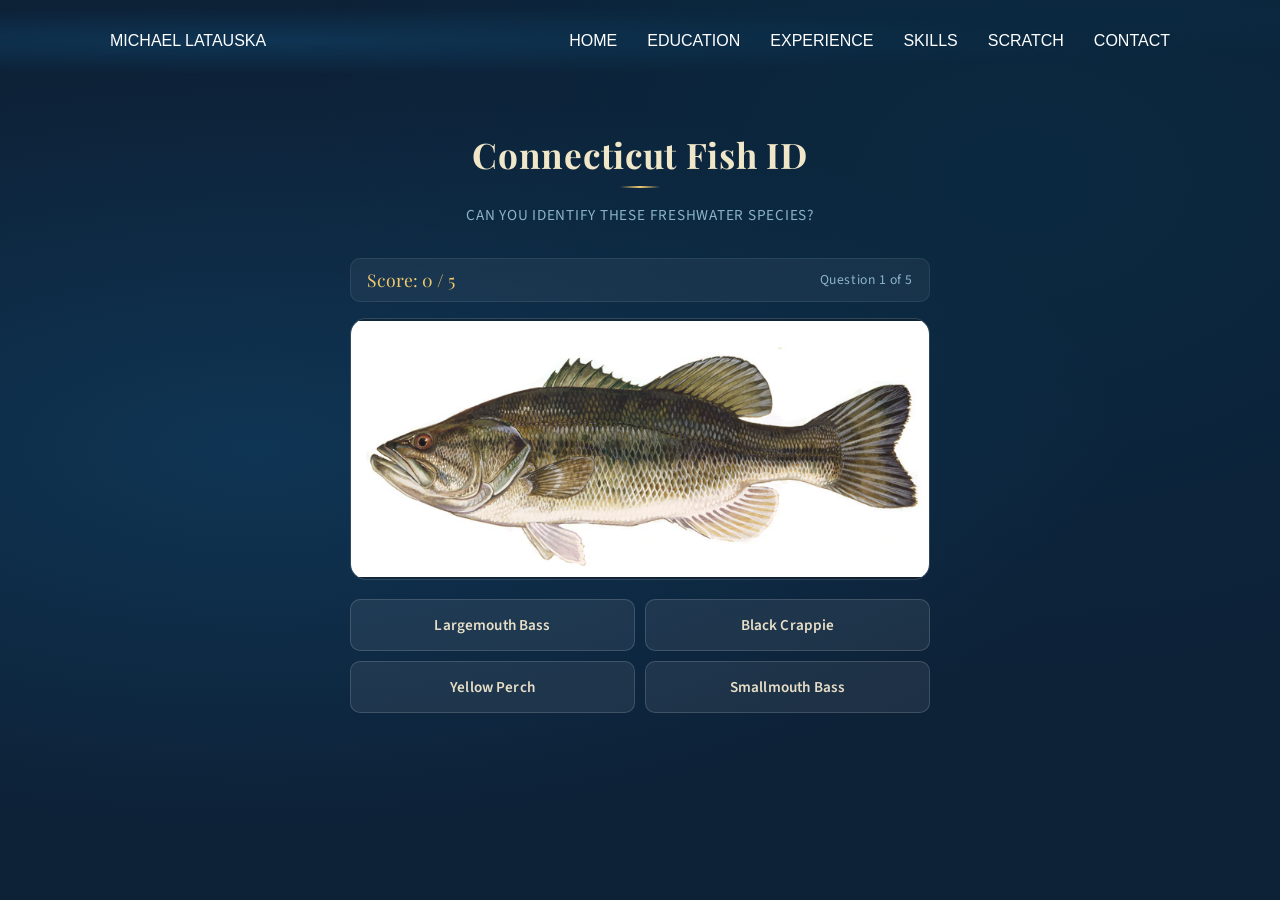
<file: myGame.html>
<!DOCTYPE html>
<html lang="en">
<head>
  <meta charset="UTF-8">
  <meta name="viewport" content="width=device-width, initial-scale=1.0">
  <title>Connecticut Fish ID Quiz</title>
  <link href="https://fonts.googleapis.com/css2?family=Playfair+Display:wght@500;700&family=Source+Sans+3:wght@400;600&display=swap" rel="stylesheet">
  <style>
    *, *::before, *::after { box-sizing: border-box; margin: 0; padding: 0; }

    body {
      background-color: #0d2137;
      background-image: radial-gradient(ellipse at 20% 50%, #0f3554 0%, transparent 60%),
                        radial-gradient(ellipse at 80% 20%, #0a2940 0%, transparent 50%);
      min-height: 100vh;
      display: flex;
      flex-direction: column;
      align-items: center;
      justify-content: center;
      font-family: 'Source Sans 3', sans-serif;
      color: #e8dfc8;
      padding: 2rem 1rem;
    }

    header {
      text-align: center;
      margin-bottom: 2rem;
    }

    header h1 {
      font-family: 'Playfair Display', serif;
      font-size: 2.2rem;
      font-weight: 700;
      color: #f0e6c8;
      letter-spacing: 0.02em;
      line-height: 1.2;
    }

    header p {
      font-size: 0.95rem;
      color: #8ab4c8;
      margin-top: 0.4rem;
      letter-spacing: 0.05em;
      text-transform: uppercase;
    }

    #game-container {
      width: 100%;
      max-width: 580px;
    }

    #hud {
      display: flex;
      justify-content: space-between;
      align-items: center;
      margin-bottom: 1rem;
      padding: 0.6rem 1rem;
      background: rgba(255,255,255,0.05);
      border-radius: 10px;
      border: 1px solid rgba(255,255,255,0.08);
    }

    #score-display {
      font-family: 'Playfair Display', serif;
      font-size: 1.1rem;
      color: #f0c96b;
    }

    #progress-display {
      font-size: 0.85rem;
      color: #8ab4c8;
      letter-spacing: 0.04em;
    }

    #fish-card {
      background: rgba(255,255,255,0.04);
      border: 1px solid rgba(255,255,255,0.1);
      border-radius: 16px;
      overflow: hidden;
      margin-bottom: 1.2rem;
    }

    #fish-img-wrap {
      width: 100%;
      height: 260px;
      display: flex;
      align-items: center;
      justify-content: center;
      background: rgba(0,0,0,0.3);
      overflow: hidden;
    }

    #fish-img {
      max-width: 100%;
      max-height: 100%;
      object-fit: contain;
      transition: opacity 0.3s ease;
    }

    #options {
      display: grid;
      grid-template-columns: 1fr 1fr;
      gap: 10px;
      margin-bottom: 1rem;
    }

    .opt-btn {
      padding: 14px 10px;
      font-family: 'Source Sans 3', sans-serif;
      font-size: 0.95rem;
      font-weight: 600;
      border-radius: 10px;
      border: 1px solid rgba(255,255,255,0.15);
      background: rgba(255,255,255,0.07);
      color: #e8dfc8;
      cursor: pointer;
      transition: background 0.15s, border-color 0.15s, transform 0.1s;
      letter-spacing: 0.01em;
    }

    .opt-btn:hover:not(:disabled) {
      background: rgba(255,255,255,0.13);
      border-color: rgba(255,255,255,0.3);
      transform: translateY(-1px);
    }

    .opt-btn:disabled { cursor: default; transform: none; }

    .opt-btn.correct {
      background: rgba(80, 180, 100, 0.25);
      border-color: #50b464;
      color: #a8f0b4;
    }

    .opt-btn.wrong {
      background: rgba(200, 60, 60, 0.25);
      border-color: #c83c3c;
      color: #f0a8a8;
    }

    #feedback {
      text-align: center;
      font-size: 1rem;
      min-height: 24px;
      margin-bottom: 0.8rem;
      font-weight: 600;
      letter-spacing: 0.02em;
      transition: opacity 0.2s;
    }

    #feedback.correct { color: #7de88a; }
    #feedback.wrong { color: #f08080; }

    #next-btn {
      display: none;
      width: 100%;
      padding: 13px;
      font-family: 'Source Sans 3', sans-serif;
      font-size: 1rem;
      font-weight: 600;
      border-radius: 10px;
      border: 1px solid rgba(240, 200, 107, 0.4);
      background: rgba(240, 200, 107, 0.1);
      color: #f0c96b;
      cursor: pointer;
      letter-spacing: 0.04em;
      text-transform: uppercase;
      transition: background 0.15s;
    }

    #next-btn:hover { background: rgba(240, 200, 107, 0.2); }

    #win-screen {
      display: none;
      text-align: center;
      padding: 3rem 1rem;
    }

    #win-screen .trophy {
      font-size: 3rem;
      margin-bottom: 1rem;
    }

    #win-screen h2 {
      font-family: 'Playfair Display', serif;
      font-size: 2rem;
      color: #f0c96b;
      margin-bottom: 0.75rem;
    }

    #win-screen p {
      font-size: 1.05rem;
      color: #8ab4c8;
      margin-bottom: 2rem;
      line-height: 1.6;
    }

    #play-again {
      padding: 13px 36px;
      font-family: 'Source Sans 3', sans-serif;
      font-size: 1rem;
      font-weight: 600;
      border-radius: 10px;
      border: 1px solid rgba(240, 200, 107, 0.5);
      background: rgba(240, 200, 107, 0.12);
      color: #f0c96b;
      cursor: pointer;
      letter-spacing: 0.05em;
      text-transform: uppercase;
      transition: background 0.15s;
    }

    #play-again:hover { background: rgba(240, 200, 107, 0.25); }

    .divider {
      width: 40px;
      height: 2px;
      background: linear-gradient(to right, transparent, #f0c96b, transparent);
      margin: 0.6rem auto 1rem;
    }
  </style>
  <link rel="stylesheet" href="css/myStyles.css">
</head>
<body class="backround1">
    <nav class="location3">
        <a class="buttons2 name" href="index.html">
            Michael Latauska
        </a>
            <ul class="location1">
                <li><a class="buttons2" href="index.html">Home</a></li>
                <li><a class="buttons2" href="education.html">Education</a></li>
                <li><a class="buttons2" href="experience.html">Experience</a></li>
                <li><a class="buttons2" href="skills.html">Skills</a></li>
                <li><a class="buttons2" href="scratch.html">Scratch</a></li>
                <li><a class="buttons2" href="contact.html">Contact</a></li>
            </ul>
    </nav>

  <header>
    <h1>Connecticut Fish ID</h1>
    <div class="divider"></div>
    <p>Can you identify these freshwater species?</p>
  </header>

  <div id="game-container">
    <div id="hud">
      <span id="score-display">Score: 0 / 5</span>
      <span id="progress-display">Question 1 of 5</span>
    </div>

    <div id="fish-card">
      <div id="fish-img-wrap">
        <img id="fish-img" src="" alt="Identify this fish" />
      </div>
    </div>

    <div id="options"></div>
    <div id="feedback"></div>
    <button id="next-btn">Next Fish &rarr;</button>

    <div id="win-screen">
      <div class="trophy">🎣</div>
      <h2>Nice Catch!</h2>
      <p id="win-msg"></p>
      <button id="play-again">Play Again</button>
    </div>
  </div>

  <script>
    const fish = [
      { name: "Largemouth Bass", img: "assets/img/largemouth.jpg" },
      { name: "Smallmouth Bass", img: "assets/img/smallmouth.jpg" },
      { name: "Black Crappie",   img: "assets/img/black-crappie.jpg" },
      { name: "Chain Pickerel",  img: "assets/img/chainpickerel.png" },
      { name: "Yellow Perch",    img: "assets/img/yellowperch.jpg" }
    ];

    let order = [], current = 0, score = 0, answered = false;

    function shuffle(arr) {
      const a = [...arr];
      for (let i = a.length - 1; i > 0; i--) {
        const j = Math.floor(Math.random() * (i + 1));
        [a[i], a[j]] = [a[j], a[i]];
      }
      return a;
    }

    function startGame() {
      order = shuffle([0, 1, 2, 3, 4]);
      current = 0;
      score = 0;
      answered = false;
      document.getElementById('win-screen').style.display = 'none';
      document.getElementById('hud').style.display = 'flex';
      document.getElementById('fish-card').style.display = 'block';
      document.getElementById('options').style.display = 'grid';
      document.getElementById('feedback').textContent = '';
      loadQuestion();
    }

    function loadQuestion() {
      answered = false;
      const idx = order[current];
      const correct = fish[idx];

      const img = document.getElementById('fish-img');
      img.style.opacity = '0';
      img.src = correct.img;
      img.onload = () => { img.style.opacity = '1'; };

      document.getElementById('score-display').textContent = `Score: ${score} / 5`;
      document.getElementById('progress-display').textContent = `Question ${current + 1} of 5`;
      document.getElementById('feedback').textContent = '';
      document.getElementById('feedback').className = '';
      document.getElementById('next-btn').style.display = 'none';

      const others = fish.filter((_, i) => i !== idx);
      const distractors = shuffle(others).slice(0, 3).map(f => f.name);
      const choices = shuffle([correct.name, ...distractors]);

      const optDiv = document.getElementById('options');
      optDiv.innerHTML = '';
      choices.forEach(choice => {
        const btn = document.createElement('button');
        btn.className = 'opt-btn';
        btn.textContent = choice;
        btn.onclick = () => handleAnswer(choice, correct.name);
        optDiv.appendChild(btn);
      });
    }

    function handleAnswer(chosen, correct) {
      if (answered) return;
      answered = true;

      document.querySelectorAll('.opt-btn').forEach(btn => {
        btn.disabled = true;
        if (btn.textContent === correct) btn.classList.add('correct');
        else if (btn.textContent === chosen) btn.classList.add('wrong');
      });

      const fb = document.getElementById('feedback');
      if (chosen === correct) {
        score++;
        fb.textContent = 'Correct!';
        fb.className = 'correct';
      } else {
        fb.textContent = `Not quite — that's a ${correct}.`;
        fb.className = 'wrong';
      }

      document.getElementById('score-display').textContent = `Score: ${score} / 5`;
      current++;

      if (current >= 5) {
        setTimeout(showWin, 1000);
      } else {
        document.getElementById('next-btn').style.display = 'block';
      }
    }

    function showWin() {
      document.getElementById('fish-card').style.display = 'none';
      document.getElementById('options').style.display = 'none';
      document.getElementById('feedback').textContent = '';
      document.getElementById('next-btn').style.display = 'none';
      document.getElementById('hud').style.display = 'none';
      const ws = document.getElementById('win-screen');
      ws.style.display = 'block';
      const msgs = [
        `You correctly identified ${score} out of 5 Connecticut freshwater fish.`,
      ];
      if (score === 5) msgs[0] = "Perfect score! You know your Connecticut fish inside and out.";
      else if (score >= 3) msgs[0] = `You got ${score} out of 5 — solid fishing knowledge!`;
      else msgs[0] = `You got ${score} out of 5. Hit play again and study up!`;
      document.getElementById('win-msg').textContent = msgs[0];
    }

    document.getElementById('next-btn').onclick = loadQuestion;
    document.getElementById('play-again').onclick = startGame;

    startGame();
  </script>
</body>
</html>
</file>
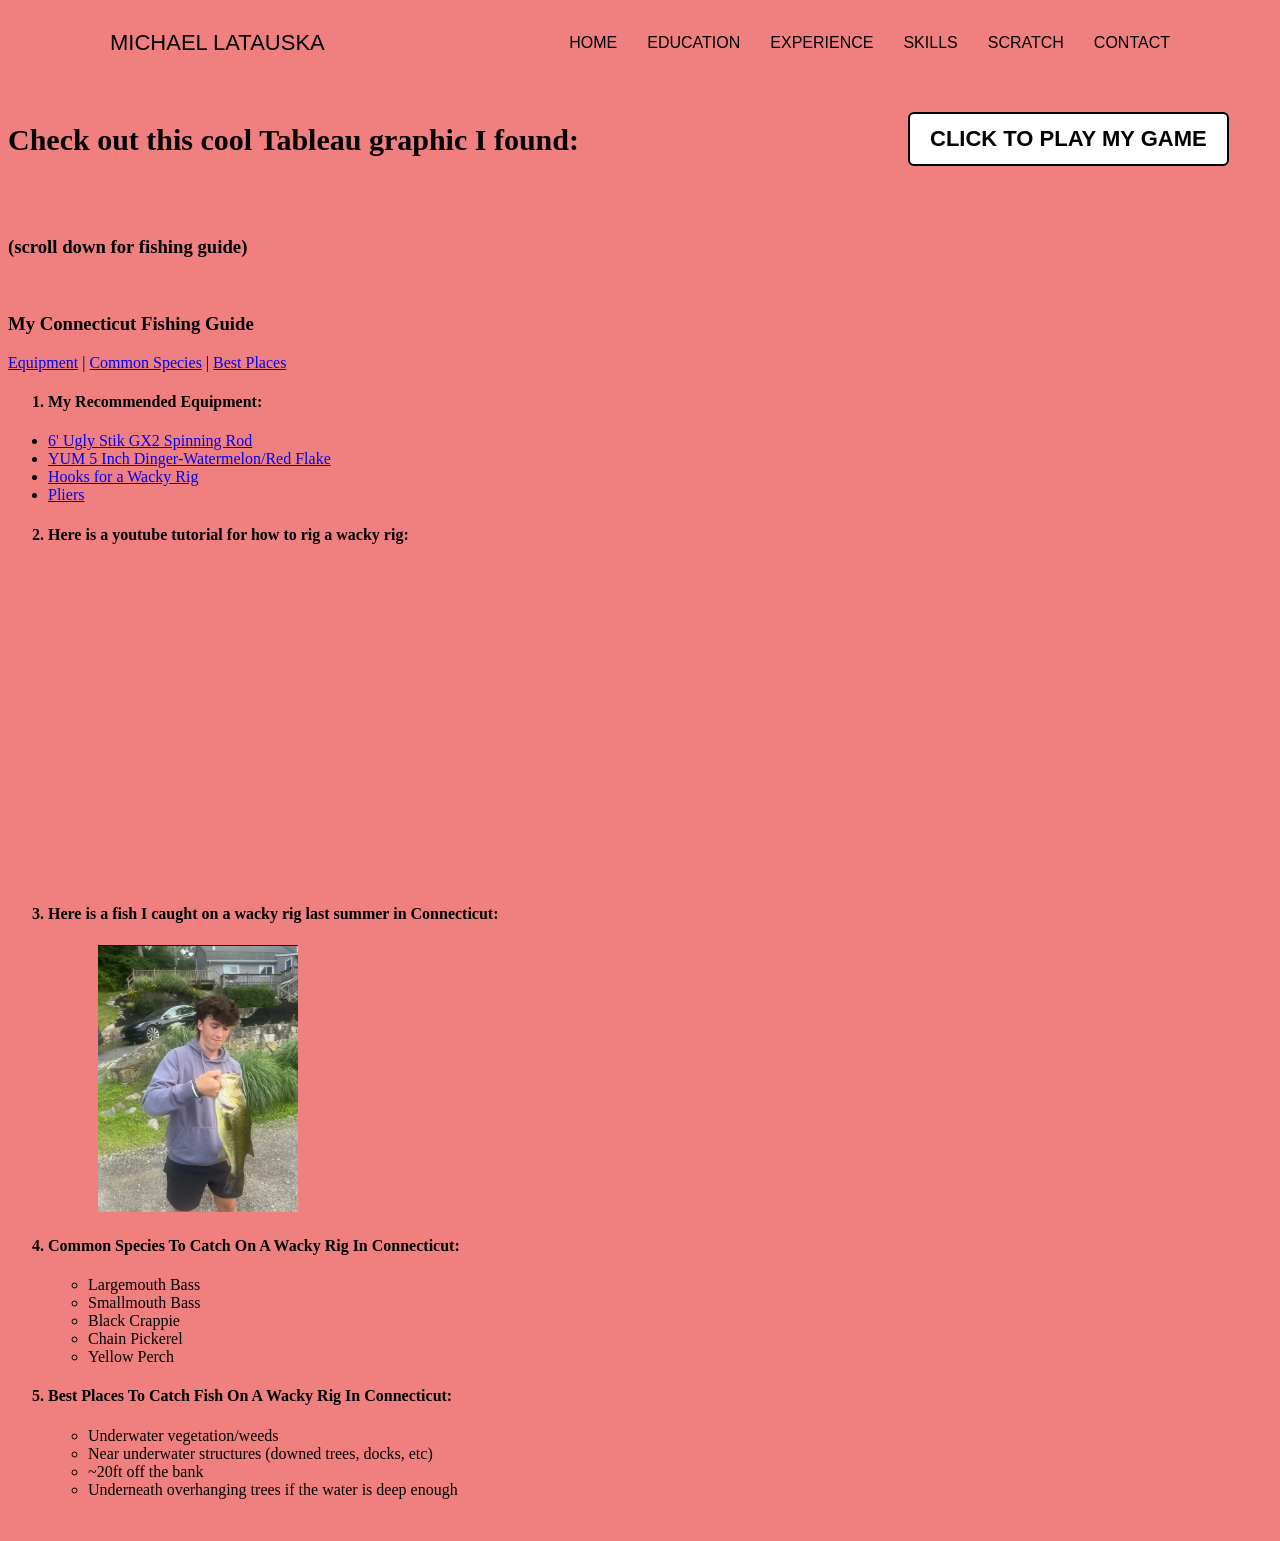
<file: scratch.html>
<!DOCTYPE html>
<html lang="en">
<head>
    <meta charset="UTF-8">
    <meta name="viewport" content="width=device-width, initial-scale=1.0">
    <title>Michael Latauska - Scratch</title>
    <link rel="stylesheet" href="css/myStyles.css">
</head>
<body class="backround">
    <nav class="location2">
        <a class="buttons name" href="index.html">
            Michael Latauska
        </a>
            <ul class="location1">
                <li><a class="buttons" href="index.html">Home</a></li>
                <li><a class="buttons" href="education.html">Education</a></li>
                <li><a class="buttons" href="experience.html">Experience</a></li>
                <li><a class="buttons" href="skills.html">Skills</a></li>
                <li><a class="buttons" href="scratch.html">Scratch</a></li>
                <li><a class="buttons" href="contact.html">Contact</a></li>
            </ul>
    </nav>
            <br><br><br><br><br>
        <h2 class="font" >Check out this cool Tableau graphic I found: <div><a class="buttons3" href="myGame.html">CLICK TO PLAY MY GAME</a></div></h2>
        <h3>(scroll down for fishing guide)</h3>

            <div 
                class='tableauPlaceholder' id='viz1776141638677' style='position: relative'><noscript><a href='#'><img alt='MOM2026 W14 ' src='https:&#47;&#47;public.tableau.com&#47;static&#47;images&#47;7C&#47;7CSMYH9SS&#47;1_rss.png' style='border: none' /></a></noscript><object class='tableauViz'  style='display:none;'><param name='host_url' value='https%3A%2F%2Fpublic.tableau.com%2F' /> <param name='embed_code_version' value='3' /> <param name='path' value='shared&#47;7CSMYH9SS' /> <param name='toolbar' value='yes' /><param name='static_image' value='https:&#47;&#47;public.tableau.com&#47;static&#47;images&#47;7C&#47;7CSMYH9SS&#47;1.png' /> <param name='animate_transition' value='yes' /><param name='display_static_image' value='yes' /><param name='display_spinner' value='yes' /><param name='display_overlay' value='yes' /><param name='display_count' value='yes' /><param name='language' value='en-US' /></object>
            </div>                
                <script 
                    type='text/javascript'>                    var divElement = document.getElementById('viz1776141638677');                    var vizElement = divElement.getElementsByTagName('object')[0];                    vizElement.style.width='1300px';vizElement.style.height='1127px';                    var scriptElement = document.createElement('script');                    scriptElement.src = 'https://public.tableau.com/javascripts/api/viz_v1.js';                    vizElement.parentNode.insertBefore(scriptElement, vizElement);                
                </script>
        <br>
        <div>
            <h3>My Connecticut Fishing Guide</h3>
                <nav>
                    <a href="#equipment">Equipment</a> |
                    <a href="#species">Common Species</a> |
                    <a href="#places">Best Places</a>
                </nav>
            <ol class="boldy" start="1">
                 <li>
                    <h4 id="equipment">My Recommended Equipment:</h4>
                </li>
            </ol>
                <ul>
                    <li><a href="https://www.uglystik.com/collections/gx2-collection/products/gx2-spinning-combo?variant=49556117258562">6' Ugly Stik GX2 Spinning Rod</a></li>
                    <li><a href="https://www.lurenet.com/yum-5-inch-bulk-dinger-100-pack-watermelon-red-flake" target="_blank">YUM 5 Inch Dinger-Watermelon/Red Flake</a></li>
                    <li><a href="https://www.tacklewarehouse.com/BKK_Wacky_Neko_Hook/descpage-BKKWNK.html">Hooks for a Wacky Rig</a></li>
                    <li><a href="https://www.amazon.com/Uordirya-Fishing-Pliers-Long-Multi-Function/dp/B0GHN12TBZ/ref=sr_1_8?crid=CJXOUJ9LA6E5&dib=eyJ2IjoiMSJ9.[base64].-3Mcw2SPWDlRGYXMRMf8k_OgmyAsLrOYfcr1PDk5Cis&dib_tag=se&keywords=fishing+pliers&qid=1776213592&sprefix=fishing+pl%2Caps%2C451&sr=8-8">Pliers</a></li>
                </ul>
        </div>
        <div>
            <ol class="boldy" start="2">
                 <li>
                    <h4 class="nobullet">Here is a youtube tutorial for how to rig a wacky rig:</h4>
                </li>
            </ol> 
            <div class="nobullet">
                <iframe 
                    width="560" 
                    height="315" 
                    src="https://www.youtube.com/embed/3fr2pwcZY68?si=JgoQ03iuTBf7VTsy" 
                    title="YouTube video player" 
                    frameborder="0" 
                    allow="accelerometer; autoplay; clipboard-write; encrypted-media; gyroscope; picture-in-picture; web-share"
                    referrerpolicy="strict-origin-when-cross-origin" allowfullscreen>
                </iframe>
            </div>    
        </div>
        <div>
            <ol class="boldy" class="nobullet" start="3">
                 <li>
                    <h4 id="equipment">Here is a fish I caught on a wacky rig last summer in Connecticut:</h4>
                </li>
            </ol> 
                <div class="nobullet"><img src="assets/img/fish.jpeg" alt="four pound largemouth bass caught in Connecticut" class="smallerpic"></div>
        </div>
        <div>
            <ol class="boldy" class="nobullet" start="4">
                 <li>
                    <h4 id="species">Common Species To Catch On A Wacky Rig In Connecticut:</h4>
                </li>
            </ol>
            <ol> 
                <ul>
                    <li>Largemouth Bass</li>
                    <li>Smallmouth Bass</li>
                    <li>Black Crappie</li>
                    <li>Chain Pickerel</li>
                    <li>Yellow Perch</li>
                </ul>
            </ol>
        </div>
        <div>
            <ol class="boldy" class="nobullet" start="5">
                 <li>
                    <h4 id="places">Best Places To Catch Fish On A Wacky Rig In Connecticut:</h4>
                </li>
            </ol>
                <ol>
                    <ul>
                        <li>Underwater vegetation/weeds</li>
                        <li>Near underwater structures (downed trees, docks, etc) </li>
                        <li>~20ft off the bank</li>
                        <li>Underneath overhanging trees if the water is deep enough</li>
                    </ul>
                </ol>
        </div>
        <br>
        
        
</body>
</html>
</file>
<file: css/myStyles.css>
.font {
    font-size: 30px;
    color: black;
}

.backround {
    background-color: lightcoral;
}

.buttons{
    color: black;
    text-decoration: none;
    list-style: none;
    font-size: 16px;
    font-family: 'Gill Sans', 'Gill Sans MT', Calibri, 'Trebuchet MS', sans-serif;
    
    text-transform: uppercase;
}

.bullet {
    list-style: none;
  padding: 0;
  margin: 0;
}

.location1 {
    display: flex;
  gap: 30px;
  list-style: none;
  padding: 0;
  margin: 0;
}

.location2 {
    position: fixed;
    top: 0;
    left: 0;
    right: 0;
    width: 100%;
    display: flex;
    justify-content: space-between;
    align-items: center;
    padding: 30px 110px;
    background-color: lightcoral;
    box-sizing: border-box;
}

.name {
    font-size: 22px;
}

.smallerpic {
    width: 200px;
    padding-left: 90px;
}

.nobullet {
    list-style: none;
}

.backround1 {
    background-image: radial-gradient(ellipse at 20% 50%, #0f3554 0%, transparent 60%),
                        radial-gradient(ellipse at 80% 20%, #0a2940 0%, transparent 50%);;
}

.location3 {
    position: fixed;
    top: 0;
    left: 0;
    right: 0;
    width: 100%;
    display: flex;
    justify-content: space-between;
    align-items: center;
    padding: 30px 110px;
    background-image: radial-gradient(ellipse at 20% 50%, #0f3554 0%, transparent 60%),
                        radial-gradient(ellipse at 80% 20%, #0a2940 0%, transparent 50%);;
    box-sizing: border-box;
}

.buttons2{
    color: white;
    text-decoration: none;
    list-style: none;
    font-size: 16px;
    font-family: 'Gill Sans', 'Gill Sans MT', Calibri, 'Trebuchet MS', sans-serif;
    
    text-transform: uppercase;
}

.buttons3{
    color: black;
    text-decoration: none;
    list-style: none;
    font-size: 22px;
    font-family: 'Gill Sans', 'Gill Sans MT', Calibri, 'Trebuchet MS', sans-serif;
    text-transform: uppercase;
    border: 2px solid black;
    padding: 12px 20px;     /* more space = bigger button */         
    display: inline-block;
    border-radius: 6px;
    background-color: white;
    position: relative;
    top: -45px;   /* moves up */
    left: 900px;  /* moves left */
}


.boldy {
    font-weight: bold;
}
</file>
